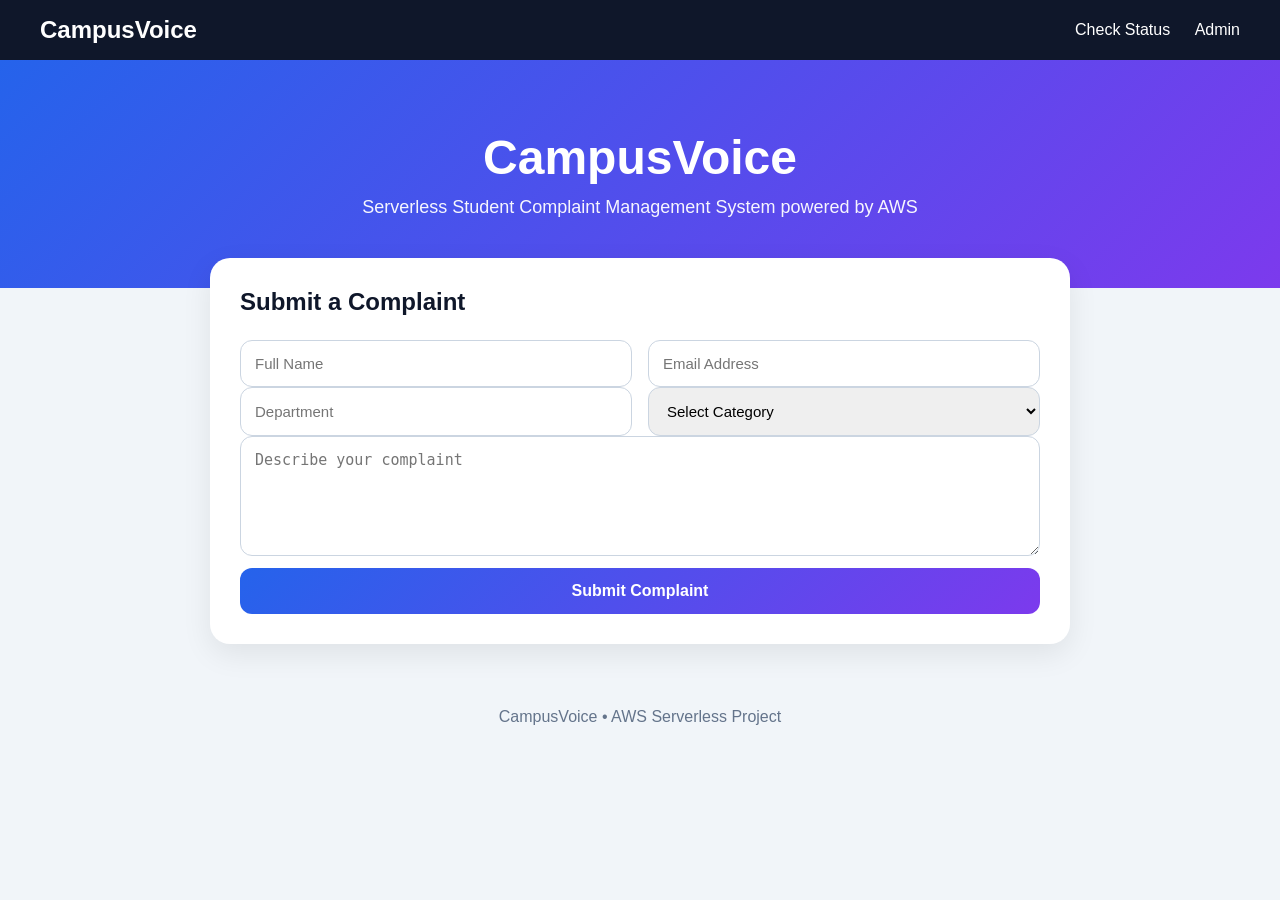
<file: index.html>
<!DOCTYPE html>
<html lang='en'>
<head>
<meta charset='UTF-8'>
<meta name='viewport' content='width=device-width, initial-scale=1.0'>
<title>CampusVoice</title>
<link rel='stylesheet' href='css/style.css'>
</head>
<body>
<header class='nav'>
  <div class='logo'>CampusVoice</div>
  <nav>
    <a href='complaint-status.html'>Check Status</a>
    <a href='admin-login.html'>Admin</a>
  </nav>
</header>

<section class='hero'>
  <div class='hero-content'>
    <h1>CampusVoice</h1>
    <p>Serverless Student Complaint Management System powered by AWS</p>
  </div>
</section>

<main class='container'>
  <div class='card'>
    <h2>Submit a Complaint</h2>
    <form id='complaintForm'>
      <div class='grid'>
        <input type='text' id='name' placeholder='Full Name' required>
        <input type='email' id='email' placeholder='Email Address' required>
      </div>

      <div class='grid'>
        <input type='text' id='department' placeholder='Department' required>
        <select id='category' required>
          <option value=''>Select Category</option>
          <option>Wi-Fi</option>
          <option>Library</option>
          <option>Hostel</option>
          <option>Canteen</option>
          <option>Classroom</option>
          <option>Other</option>
        </select>
      </div>

      <textarea id='description' rows='5' placeholder='Describe your complaint' required></textarea>

      <button type='submit' class='btn'>Submit Complaint</button>
    </form>

    <div id='successBox' class='success-box hidden'>
      <h3>Complaint Submitted Successfully</h3>
      <p>Your Complaint ID:</p>
      <div id='complaintId' class='complaint-id'></div>
    </div>
  </div>
</main>

<footer>
  <p>CampusVoice • AWS Serverless Project</p>
</footer>

<script src='js/script.js'></script>
</body>
</html>
</file>
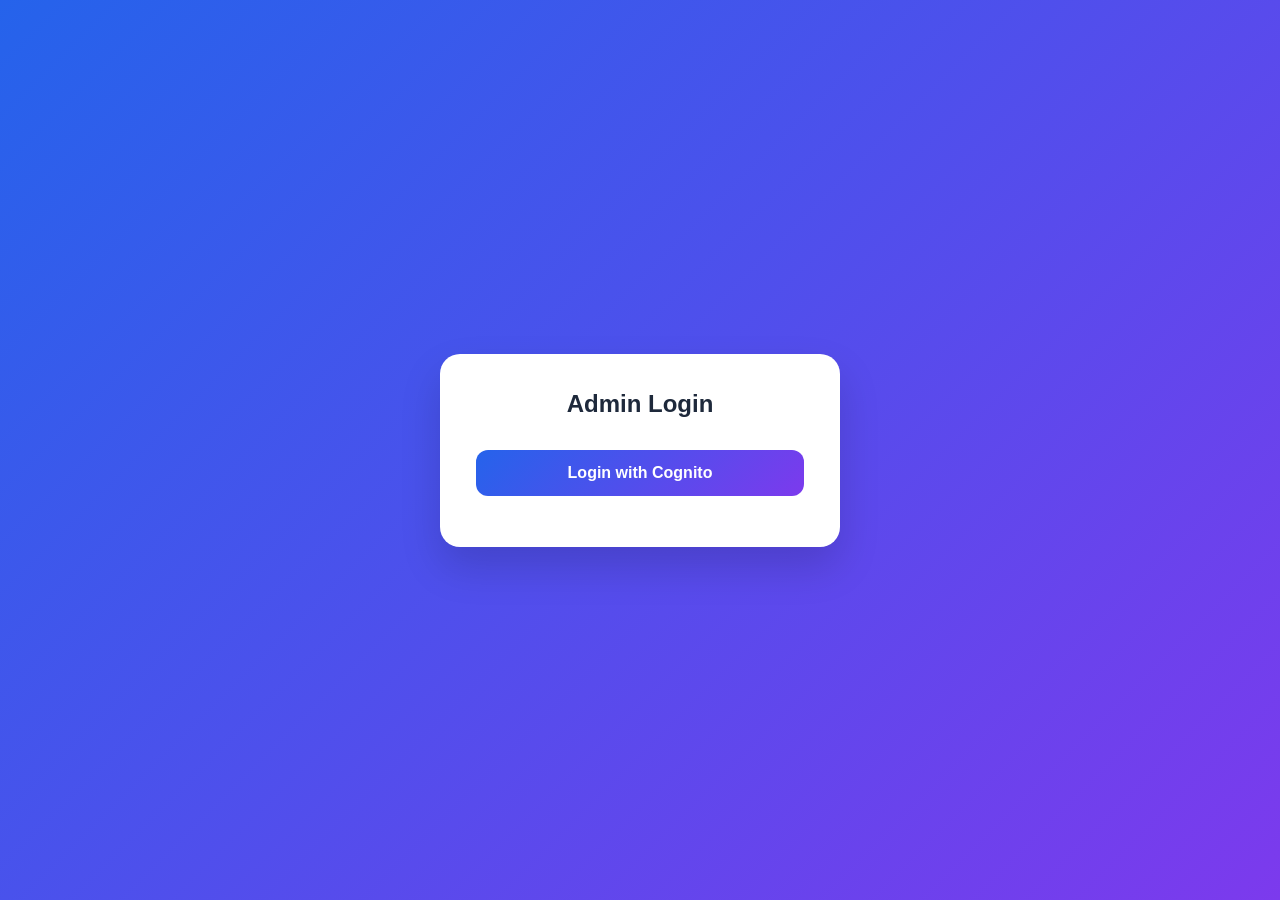
<file: admin-login.html>
<!DOCTYPE html>
<html lang="en">

<head>

<meta charset="UTF-8">
<meta name="viewport" content="width=device-width, initial-scale=1.0">

<title>Admin Login</title>

<link rel="stylesheet" href="css/style.css">

</head>

<body>

<main class="login-container">

    <div class="login-card">

        <h2>Admin Login</h2>

        <button class="btn" onclick="login()">
            Login with Cognito
        </button>

        <p
            id="error"
            style="color:red;margin-top:15px;text-align:center;"
        ></p>

    </div>

</main>

<script>

const COGNITO_DOMAIN =
    "https://ap-south-1bihzls03x.auth.ap-south-1.amazoncognito.com";

const CLIENT_ID =
    "ra1et1kqp9lt3v9g1b5hbahq1";

const REDIRECT_URI =
    "https://d3myim0g3fz9he.cloudfront.net/cognito-callback.html";

const SCOPES =
    "openid email phone";


// Generate random PKCE verifier
function generateCodeVerifier() {

    const array = new Uint8Array(32);

    crypto.getRandomValues(array);

    return Array.from(array)
        .map(byte => byte.toString(16).padStart(2, "0"))
        .join("");

}


// Convert ArrayBuffer to Base64URL
function base64UrlEncode(buffer) {

    let binary = "";

    const bytes = new Uint8Array(buffer);

    bytes.forEach(byte => {

        binary += String.fromCharCode(byte);

    });

    return btoa(binary)
        .replace(/\+/g, "-")
        .replace(/\//g, "_")
        .replace(/=+$/, "");

}


// Generate PKCE challenge
async function generateCodeChallenge(verifier) {

    const data =
        new TextEncoder().encode(verifier);

    const digest =
        await crypto.subtle.digest(
            "SHA-256",
            data
        );

    return base64UrlEncode(digest);

}


// Start Cognito login
async function login() {

    try {

        const verifier =
            generateCodeVerifier();

        const challenge =
            await generateCodeChallenge(verifier);


        // Save verifier for callback

        sessionStorage.setItem(
            "pkce_verifier",
            verifier
        );


        const loginURL =
            COGNITO_DOMAIN +
            "/oauth2/authorize" +
            "?response_type=code" +
            "&client_id=" +
            encodeURIComponent(CLIENT_ID) +
            "&redirect_uri=" +
            encodeURIComponent(REDIRECT_URI) +
            "&scope=" +
            encodeURIComponent(SCOPES) +
            "&code_challenge=" +
            encodeURIComponent(challenge) +
            "&code_challenge_method=S256";


        window.location.href = loginURL;

    }

    catch (error) {

        console.error(error);

        document.getElementById("error").innerText =
            "Unable to start login.";

    }

}

</script>

</body>

</html>
</file>
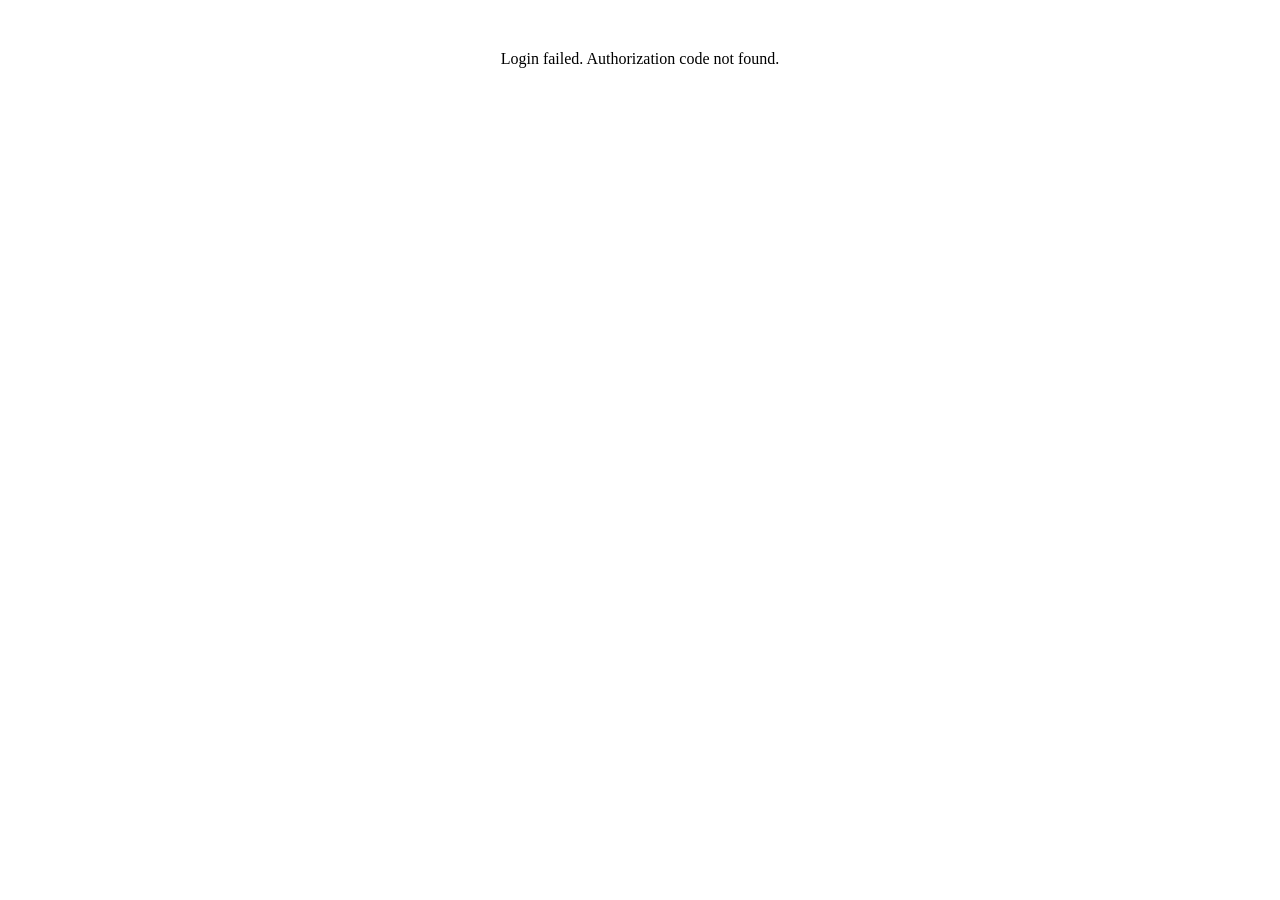
<file: cognito-callback.html>
<!DOCTYPE html>
<html lang="en">

<head>
    <meta charset="UTF-8">
    <meta name="viewport" content="width=device-width, initial-scale=1.0">
    <title>Signing in...</title>
</head>

<body>

    <p id="message" style="text-align:center; margin-top:50px;">
        Signing you in...
    </p>

    <script>

        const COGNITO_DOMAIN =
            "https://ap-south-1bihzls03x.auth.ap-south-1.amazoncognito.com";

        const CLIENT_ID =
            "ra1et1kqp9lt3v9g1b5hbahq1";

        const REDIRECT_URI =
            "https://d3myim0g3fz9he.cloudfront.net/cognito-callback.html";


        async function handleCallback() {

            const params =
                new URLSearchParams(window.location.search);

            const code =
                params.get("code");

            const error =
                params.get("error");

            const verifier =
                sessionStorage.getItem("pkce_verifier");


            // Check for Cognito error
            if (error) {

                document.getElementById("message").innerHTML =
                    "Login failed: " +
                    (params.get("error_description") || error);

                return;
            }


            // Check authorization code
            if (!code) {

                document.getElementById("message").innerText =
                    "Login failed. Authorization code not found.";

                return;
            }


            // Check PKCE verifier
            if (!verifier) {

                document.getElementById("message").innerText =
                    "Login failed. PKCE verifier not found.";

                return;
            }


            try {

                const response = await fetch(
                    COGNITO_DOMAIN + "/oauth2/token",
                    {
                        method: "POST",

                        headers: {
                            "Content-Type":
                                "application/x-www-form-urlencoded"
                        },

                        body: new URLSearchParams({

                            grant_type:
                                "authorization_code",

                            client_id:
                                CLIENT_ID,

                            code:
                                code,

                            redirect_uri:
                                REDIRECT_URI,

                            code_verifier:
                                verifier
                        })
                    }
                );


                const tokens =
                    await response.json();


                if (!response.ok) {

                    throw new Error(
                        tokens.error_description ||
                        tokens.error ||
                        "Token exchange failed"
                    );
                }


                // Save tokens
                sessionStorage.setItem(
                    "cognitoIdToken",
                    tokens.id_token
                );

                sessionStorage.setItem(
                    "cognitoAccessToken",
                    tokens.access_token
                );


                if (tokens.refresh_token) {

                    sessionStorage.setItem(
                        "cognitoRefreshToken",
                        tokens.refresh_token
                    );

                }


                // Remove PKCE verifier
                sessionStorage.removeItem(
                    "pkce_verifier"
                );


                // Go to admin dashboard
                window.location.href =
                    "admin.html";

            }

            catch (error) {

                console.error(error);

                document.getElementById("message").innerHTML =
                    "Login failed.<br><br>" +
                    error.message;

            }

        }


        handleCallback();

    </script>

</body>

</html>
</file>
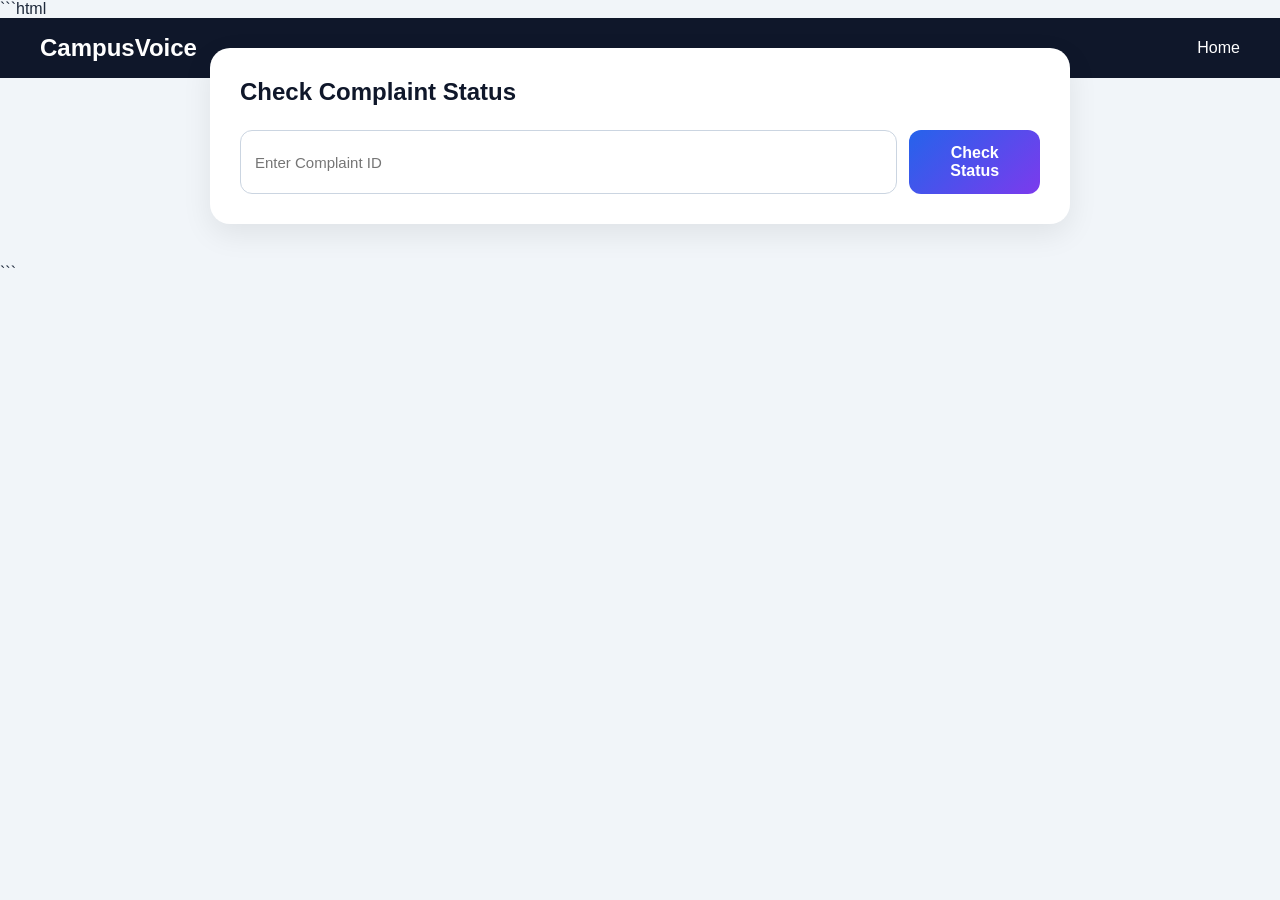
<file: complaint-status.html>
```html
<!DOCTYPE html>
<html lang="en">

<head>
<meta charset="UTF-8">
<meta name="viewport" content="width=device-width, initial-scale=1.0">

<title>Complaint Status</title>

<link rel="stylesheet" href="css/style.css">

</head>

<body>

<header class="nav">

    <div class="logo">CampusVoice</div>

    <nav>
        <a href="index.html">Home</a>
    </nav>

</header>


<main class="container">

    <div class="card">

        <h2>Check Complaint Status</h2>

        <div class="search-box">

            <input
                type="text"
                id="searchId"
                placeholder="Enter Complaint ID"
            >

            <button class="btn" onclick="checkStatus()">
                Check Status
            </button>

        </div>


        <div id="statusResult" class="status-card hidden">

            <p>
                <strong>Complaint ID:</strong>
                <span id="resultId"></span>
            </p>

            <p>
                <strong>Status:</strong>
                <span id="resultStatus" class="badge"></span>
            </p>

            <p>
                <strong>Name:</strong>
                <span id="resultName"></span>
            </p>

            <p>
                <strong>Department:</strong>
                <span id="resultDepartment"></span>
            </p>

            <p>
                <strong>Category:</strong>
                <span id="resultCategory"></span>
            </p>

            <p>
                <strong>Description:</strong>
                <span id="resultDescription"></span>
            </p>

            <p>
                <strong>Created Date:</strong>
                <span id="resultDate"></span>
            </p>

        </div>

    </div>

</main>


<script>

const API_URL =
    "https://87frpah2gl.execute-api.ap-south-1.amazonaws.com/prod/complaints";


async function checkStatus() {

    const id =
        document.getElementById("searchId")
        .value
        .trim();


    if (id === "") {

        alert("Please enter a Complaint ID.");

        return;
    }


    try {

        const response = await fetch(
            `${API_URL}/${encodeURIComponent(id)}`
        );


        if (response.status === 404) {

            alert("Complaint not found.");

            return;
        }


        if (!response.ok) {

            throw new Error(
                "Unable to fetch complaint."
            );
        }


        const complaint =
            await response.json();


        document.getElementById("resultId")
            .textContent =
            complaint.ComplaintID || "";


        document.getElementById("resultName")
            .textContent =
            complaint.Name || "";


        document.getElementById("resultDepartment")
            .textContent =
            complaint.Department || "";


        document.getElementById("resultCategory")
            .textContent =
            complaint.Category || "";


        document.getElementById("resultDescription")
            .textContent =
            complaint.Description || "";


        document.getElementById("resultDate")
            .textContent =
            complaint.CreatedDate || "";


        const badge =
            document.getElementById("resultStatus");


        badge.textContent =
            complaint.Status || "";


        badge.className = "badge";


        if (complaint.Status === "Pending") {

            badge.classList.add("pending");

        }

        else if (complaint.Status === "In Progress") {

            badge.classList.add("progress");

        }

        else if (complaint.Status === "Resolved") {

            badge.classList.add("resolved");

        }


        document.getElementById("statusResult")
            .classList.remove("hidden");

    }


    catch (error) {

        console.error(error);

        alert(
            "Something went wrong while fetching complaint details."
        );

    }

}

</script>

</body>

</html>
```
</file>
<file: css/style.css>
*{
    margin:0;
    padding:0;
    box-sizing:border-box;
}

body{
    font-family:Segoe UI,Arial,sans-serif;
    background:#f1f5f9;
    color:#1e293b;
}

/* Navigation */

.nav{
    display:flex;
    justify-content:space-between;
    align-items:center;
    padding:16px 40px;
    background:#0f172a;
    color:#fff;
}

.logo{
    font-size:24px;
    font-weight:700;
}

.nav a{
    color:#fff;
    text-decoration:none;
    margin-left:20px;
}

.nav a:hover{
    opacity:.85;
}

/* Hero */

.hero{
    background:linear-gradient(135deg,#2563eb,#7c3aed);
    color:#fff;
    padding:70px 20px;
    text-align:center;
}

.hero h1{
    font-size:48px;
    margin-bottom:12px;
}

.hero p{
    font-size:18px;
    opacity:.95;
}

/* Main Container */

.container{
    max-width:900px;
    margin:-30px auto 40px;
    padding:0 20px;
}

/* Cards */

.card{
    background:#fff;
    border-radius:20px;
    padding:30px;
    box-shadow:0 10px 30px rgba(0,0,0,.08);
}

.card h2{
    margin-bottom:24px;
    color:#0f172a;
}

/* Form */

.grid{
    display:grid;
    grid-template-columns:1fr 1fr;
    gap:16px;
}

input,
select,
textarea{
    width:100%;
    padding:14px;
    border:1px solid #cbd5e1;
    border-radius:12px;
    font-size:15px;
}

textarea{
    resize:vertical;
}

/* Buttons */

.btn{
    width:100%;
    margin-top:8px;
    padding:14px 24px;
    border:none;
    border-radius:12px;
    background:linear-gradient(135deg,#2563eb,#7c3aed);
    color:#fff;
    font-size:16px;
    font-weight:600;
    cursor:pointer;
}

.btn:hover{
    opacity:.95;
}

/* Success */

.success-box{
    margin-top:24px;
    background:#ecfdf5;
    border:1px solid #10b981;
    padding:20px;
    border-radius:16px;
    text-align:center;
}

.complaint-id{
    margin-top:8px;
    font-size:28px;
    font-weight:700;
    color:#065f46;
}

.hidden{
    display:none;
}

/* Footer */

footer{
    text-align:center;
    padding:24px;
    color:#64748b;
}

/* Login */

.login-container{
    display:flex;
    justify-content:center;
    align-items:center;
    min-height:100vh;
    background:linear-gradient(135deg,#2563eb,#7c3aed);
}

.login-card{
    width:100%;
    max-width:400px;
    padding:36px;
    background:#fff;
    border-radius:20px;
    box-shadow:0 20px 40px rgba(0,0,0,.15);
}

.login-card h2{
    text-align:center;
    margin-bottom:24px;
}

.login-card input{
    margin-bottom:16px;
}

.hint{
    text-align:center;
    margin-top:14px;
    font-size:14px;
    color:#64748b;
}

/* Dashboard */

.dashboard{
    max-width:1200px;
    margin:30px auto;
    padding:0 20px;
}

/* Statistics */

.stats{
    display:grid;
    grid-template-columns:repeat(4,1fr);
    gap:20px;
    margin-bottom:24px;
}

.stat-card{
    background:#fff;
    padding:24px;
    border-radius:18px;
    text-align:center;
    box-shadow:0 8px 20px rgba(0,0,0,.06);
}

.stat-card h3{
    color:#64748b;
    font-size:16px;
}

.stat-card p{
    margin-top:8px;
    font-size:32px;
    font-weight:700;
    color:#0f172a;
}

/* Toolbar */

.toolbar{
    display:flex;
    gap:16px;
    margin-bottom:20px;
}

.toolbar input{
    flex:2;
}

.toolbar select{
    flex:1;
}

/* Table */

.table-wrapper{
    overflow-x:auto;
}

table{
    width:100%;
    border-collapse:collapse;
}

th,
td{
    padding:14px;
    text-align:left;
    border-bottom:1px solid #e2e8f0;
}

th{
    background:#f8fafc;
}

tr:hover{
    background:#f8fafc;
}

/* Status Badges */

.badge{
    display:inline-block;
    min-width:110px;
    padding:6px 12px;
    border-radius:999px;
    text-align:center;
    font-size:14px;
    font-weight:600;
}

.pending{
    background:#fef3c7;
    color:#92400e;
}

.progress{
    background:#dbeafe;
    color:#1d4ed8;
}

.resolved{
    background:#dcfce7;
    color:#166534;
}

/* Status Page */

.status-card{
    margin-top:20px;
    padding:20px;
    background:#fff;
    border-radius:16px;
    box-shadow:0 8px 20px rgba(0,0,0,.06);
}

.search-box{
    display:flex;
    gap:12px;
}

.search-box .btn{
    width:auto;
    margin-top:0;
}

/* Buttons inside table */

table button{
    padding:8px 14px;
    border:none;
    border-radius:8px;
    background:#2563eb;
    color:#fff;
    cursor:pointer;
}

table button:hover{
    background:#1d4ed8;
}

table select{
    min-width:140px;
}

/* Responsive */

@media(max-width:768px){

    .grid{
        grid-template-columns:1fr;
    }

    .stats{
        grid-template-columns:1fr;
    }

    .toolbar{
        flex-direction:column;
    }

    .search-box{
        flex-direction:column;
    }

    .nav{
        padding:16px 20px;
    }

    .hero h1{
        font-size:36px;
    }

}
/* Fix search box visibility */

.toolbar {
    display: flex;
    gap: 20px;
    align-items: center;
}


#searchInput {

    flex: 1;

    min-width: 300px;

    height: 45px;

    padding: 12px 18px;

    background: #ffffff;

    color: #1e293b;

    border: 1px solid #cbd5e1;

    border-radius: 12px;

    font-size: 15px;

}


#statusFilter {

    width: 220px;

    height: 45px;

}


@media(max-width:700px){

    .toolbar{

        flex-direction:column;

    }


    #searchInput,
    #statusFilter{

        width:100%;

        min-width:0;

    }

}
/* ===========================
   Complaint View Modal
=========================== */

.modal{

    display:none;

    position:fixed;

    z-index:1000;

    left:0;
    top:0;

    width:100%;
    height:100%;

    overflow:auto;

    background:rgba(0,0,0,.45);

}


.modal-content{

    background:#fff;

    width:90%;
    max-width:600px;

    margin:60px auto;

    border-radius:18px;

    box-shadow:0 15px 35px rgba(0,0,0,.25);

    overflow:hidden;

}


.modal-header{

    display:flex;

    justify-content:space-between;

    align-items:center;

    padding:18px 24px;

    background:#0f172a;

    color:#fff;

}


.modal-header h2{

    margin:0;

    font-size:22px;

}


.close{

    font-size:30px;

    cursor:pointer;

    font-weight:bold;

}


.close:hover{

    opacity:.7;

}


.modal-body{

    padding:24px;

    line-height:1.8;

}


.modal-body p{

    margin-bottom:14px;

}


.modal-body strong{

    color:#0f172a;

}
</file>
